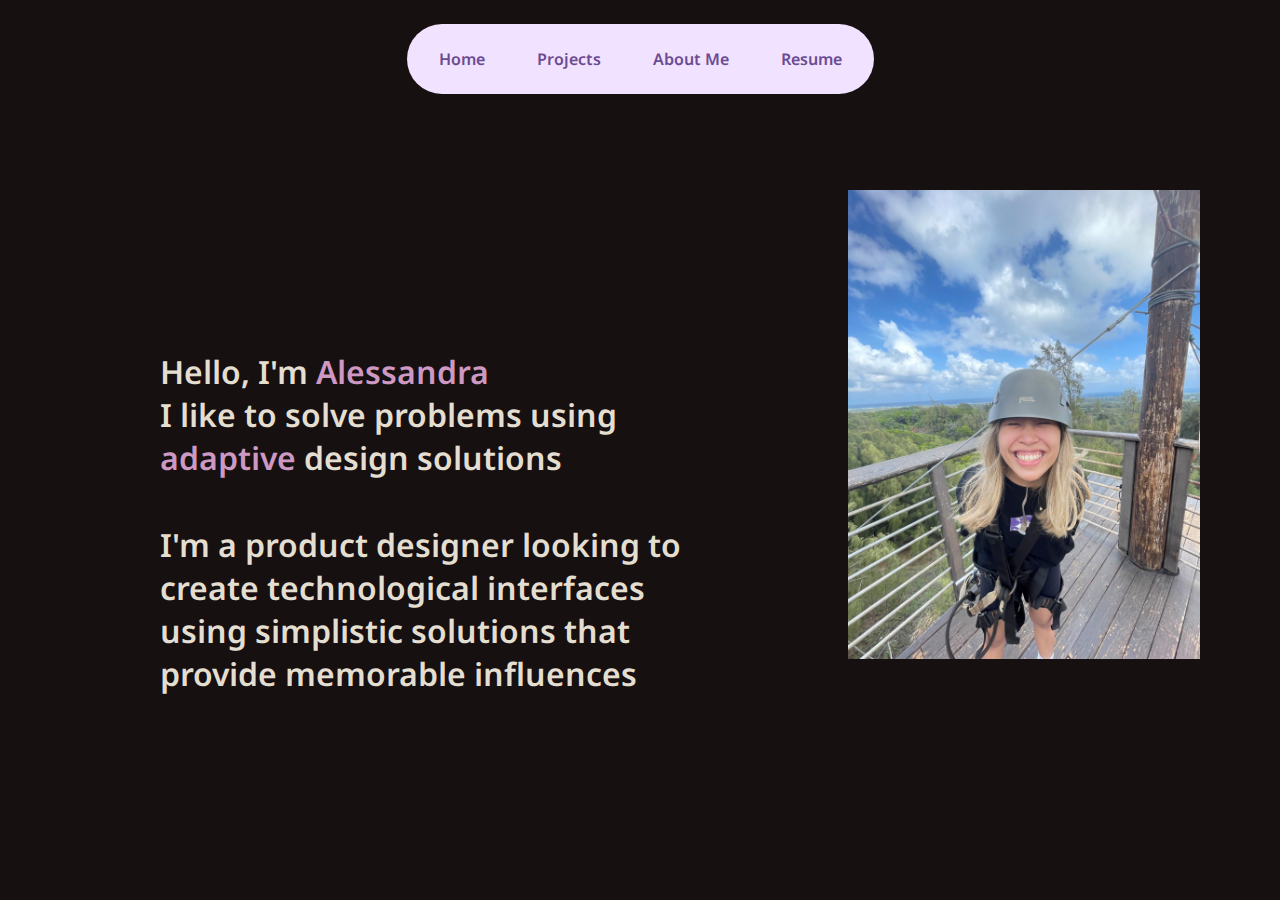
<file: 339P03_revised/339P03/index.html>
<!DOCTYPE html>

<html lang="en">
    <head>
        <meta charset="UTF-8">
        <meta name="viewport" content="width=device-width, initial-scale=1.0">
        <link rel="stylesheet" href="css/fonts.css">
        <link rel="stylesheet" href="css/styles.css">
        <link rel="styleheet" href="css/media-queries.css">
    </head>
    
    <body>
        <!-- nav bar -->
        <div class="nav-bar">
            <nav>
                <ul>
                    <li><a class="nav-button" href="index.html">Home</a></li>
                    <li><a class="nav-button" href="projects.html">Projects</a></li>
                    <li><a class="nav-button" href="aboutme.html">About Me</a></li>
                    <li><a class="nav-button" target="_blank" href="resume.pdf">Resume</a></li>
                </ul>
             </nav>
        </div>
        
        <!-- Feature -->
        <div class="feature contain-objects">

            <div class="main-text-box">
                <h1>Hello, I'm <span class="text-emp">Alessandra</span></h1> 
                <h1>I like to solve problems using</h1>
                <h1><span class="text-emp">adaptive</span> design solutions</h1>

                <br>
                <br>
                <h1>I'm a product designer looking to create technological interfaces using simplistic solutions that provide memorable influences</h1>
            </div>

            <div class="main-image-box">
                <img src="images/dp.jpeg" alt="Picture of Me">
            </div>


        </div>


    </body>
</html>
</file>
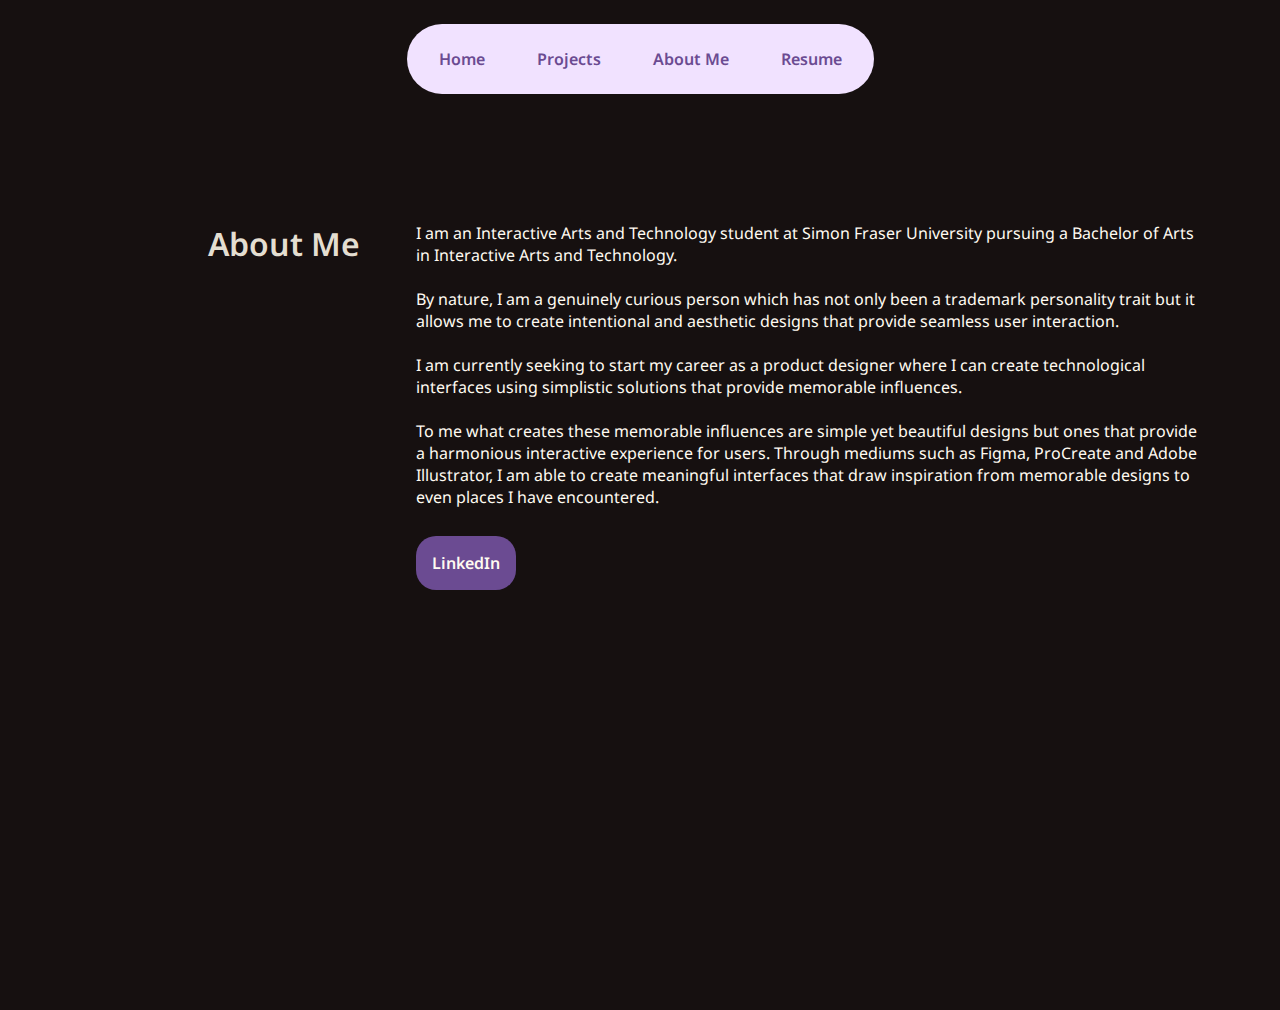
<file: 339P03_revised/339P03/aboutme.html>
<!DOCTYPE html>

<html lang="en">
    <head>
        <meta charset="UTF-8">
        <meta name="viewport" content="width=device-width, initial-scale=1.0">
        <link rel="stylesheet" href="css/fonts.css">
        <link rel="stylesheet" href="css/styles.css">
        <link rel="styleheet" href="css/media-queries.css">
    </head>
    
    <body>
        <!-- nav bar -->
        <div class="nav-bar">
            <nav>
                <ul>
                    <li><a class="nav-button" href="index.html">Home</a></li>
                    <li><a class="nav-button" href="projects.html">Projects</a></li>
                    <li><a class="nav-button" href="aboutme.html">About Me</a></li>
                    <li><a class="nav-button" target="_blank" href="resume.pdf">Resume</a></li>
                </ul>
             </nav>
        </div>
        
       <section class="feature about-me">
            <div class="contain-text about-title">
             <h1>About Me</h1>
            </div>

            <div class="contain-text about-text">
            
                <p>
                    I am an Interactive Arts and Technology student at Simon Fraser University pursuing a Bachelor of Arts in Interactive Arts and Technology.
                </p>
                <br>

                <p>
                    By nature, I am a genuinely curious person which has not only been a trademark personality trait but it allows me to create intentional and aesthetic designs that provide seamless user interaction.
                </p> 
                <br>
                <p>
                    I am currently seeking to start my career as a product designer where I can  create technological interfaces using simplistic solutions that provide memorable influences.
                </p>
                <br>
                <p>
                    To me what creates these memorable influences are simple yet beautiful designs but ones that provide a harmonious interactive experience for users. Through mediums such as Figma, ProCreate and Adobe Illustrator, I am able to create meaningful interfaces that draw inspiration from memorable designs to even places I have encountered.
                </p>

                <br>
                <br>
                <a class="btn" target="_blank" href="https://www.linkedin.com/in/sandy-chung-774777269">LinkedIn</a>
            </div>
        </section>
    </body>
</html>
</file>
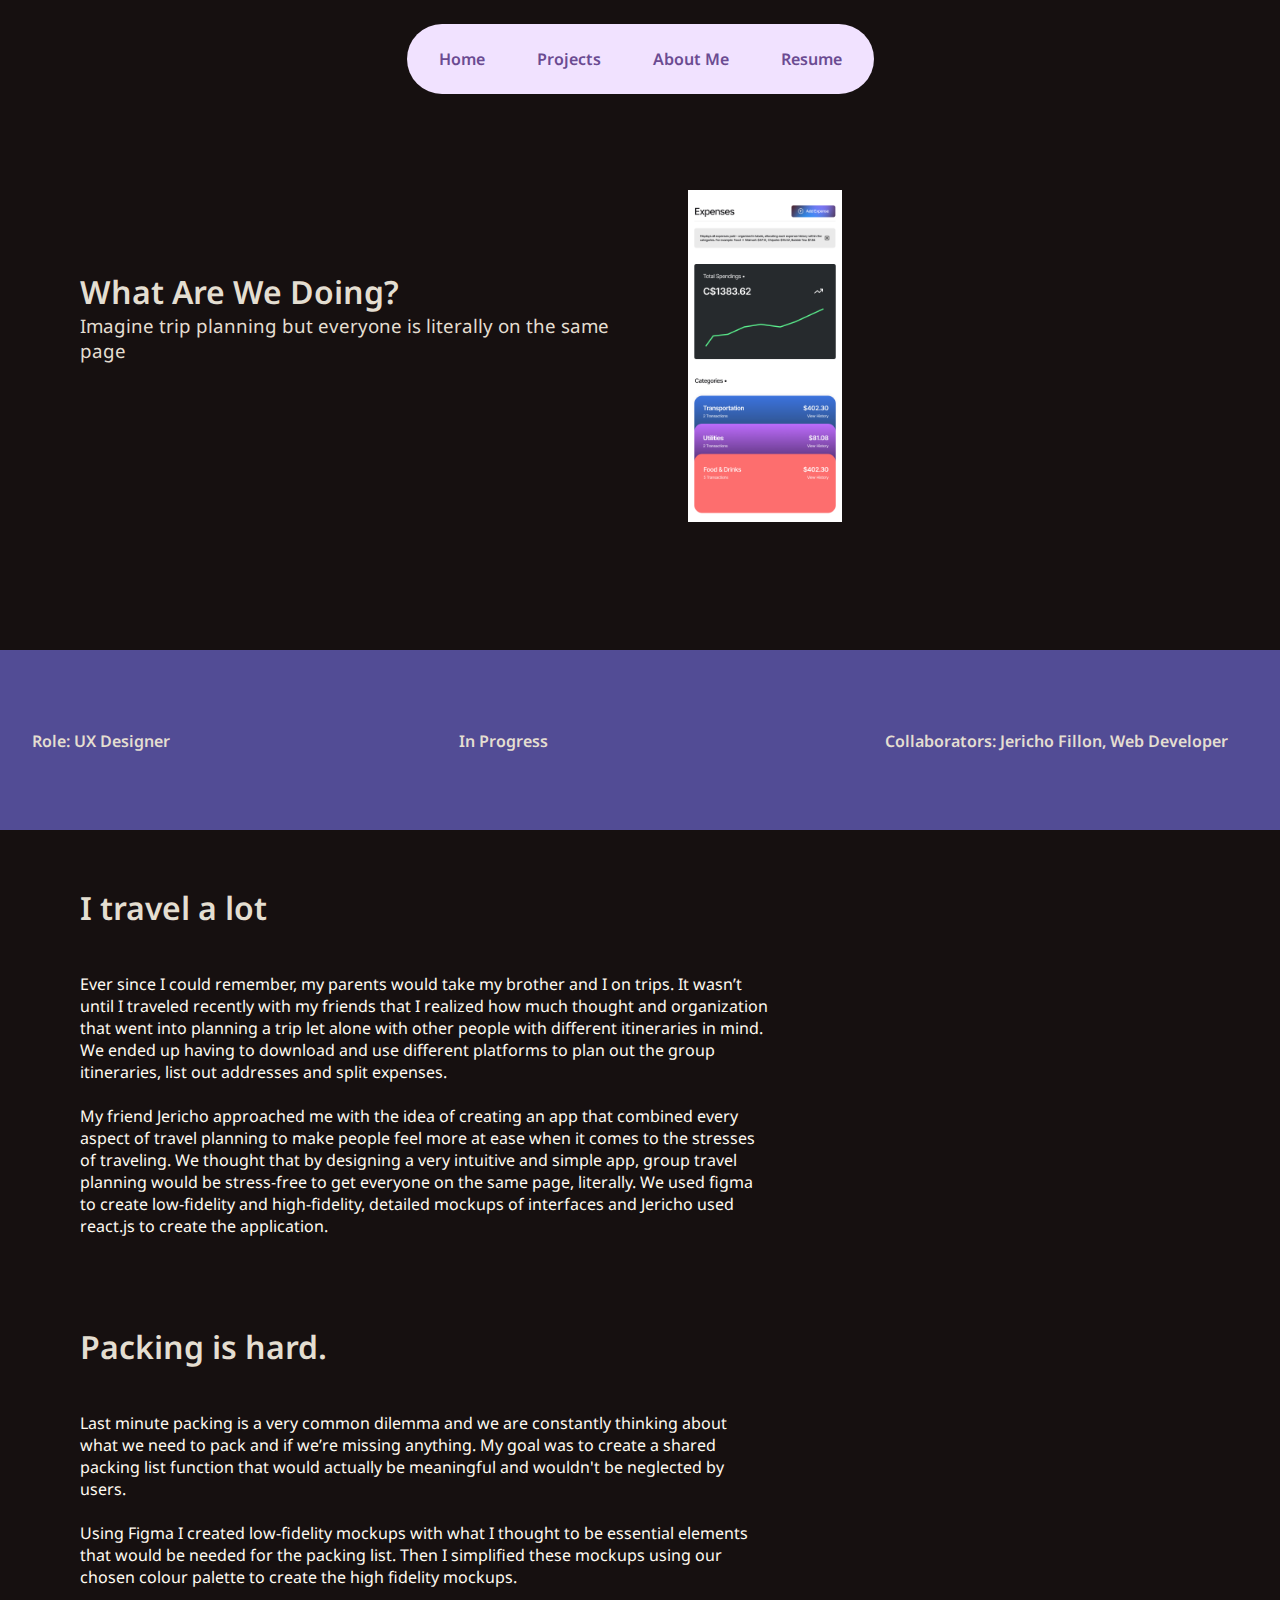
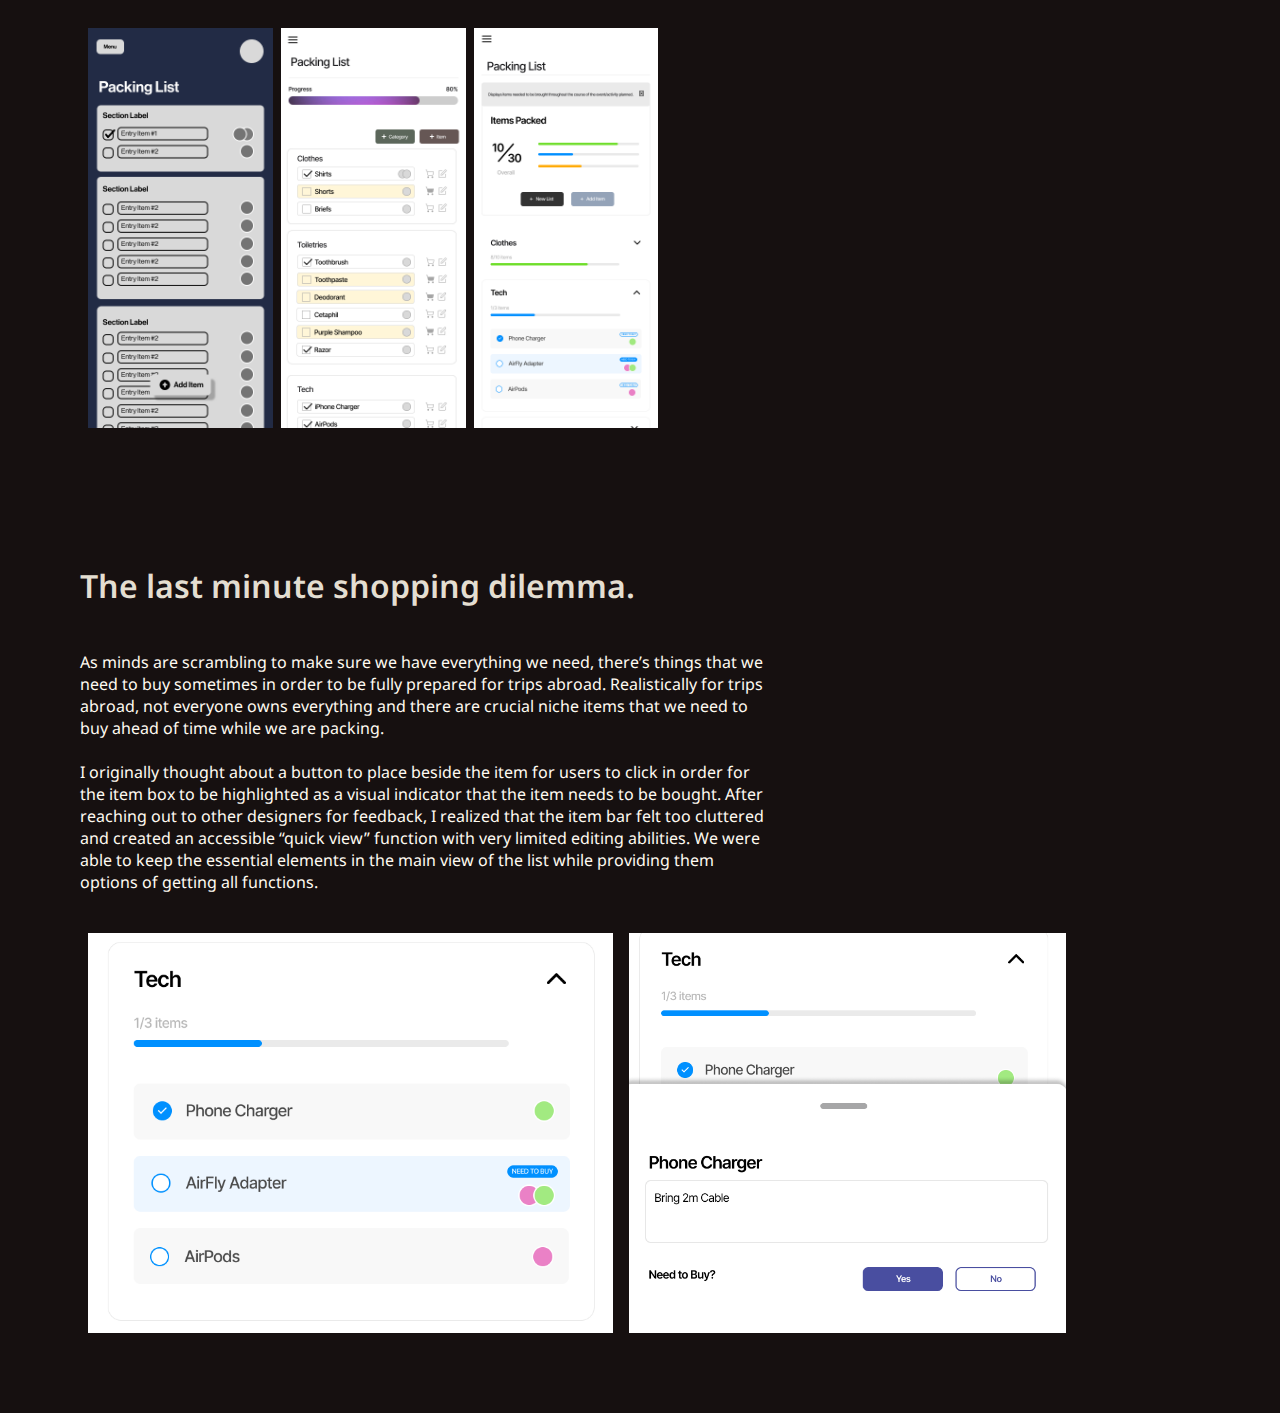
<file: 339P03_revised/339P03/app.html>
<!DOCTYPE html>

<html lang="en">
    <head>
        <meta charset="UTF-8">
        <meta name="viewport" content="width=device-width, initial-scale=1.0">
        <link rel="stylesheet" href="css/fonts.css">
        <link rel="stylesheet" href="css/styles.css">
        <link rel="styleheet" href="css/media-queries.css">
    </head>
    
    <body>
        <!-- nav bar -->
        <div class="nav-bar">
            <nav>
                <ul>
                    <li><a class="nav-button" href="index.html">Home</a></li>
                    <li><a class="nav-button" href="projects.html">Projects</a></li>
                    <li><a class="nav-button" href="aboutme.html">About Me</a></li>
                    <li><a class="nav-button" target="_blank" href="resume.pdf">Resume</a></li>
                </ul>
             </nav>
        </div>
        
        <!-- Feature -->
        <div class="feature project"> 
            <div class="contain-objects">

                <div class="text-box">
                    <h1>What Are We Doing?</h1>
                    <h3>Imagine trip planning but everyone is literally on the same page</h3>
                </div> 

                <div class="project-image-box app-feature-box">
                    <img src="images/dashboard.png" alt="FreshFit landing page">
                </div>
            </div>
        </div>


        <div class="project-info">
            <h4 class="p-info">Role: UX Designer</h4>
            <h4 class="p-info">In Progress</h4>
            <h4 class="p-info">Collaborators: Jericho Fillon, Web Developer</h4>
        </div>

        <div class="feature">

            <div class="project-context">
                <h1 >I travel a lot</h1>
                <br>
                <br>
                <p>Ever since I could remember, my parents would take my brother and I on trips. It wasn’t until I traveled recently with my friends that I realized how much thought and organization that went into planning a trip let alone with other people with different itineraries in mind. We ended up having to download and use different platforms to plan out the group itineraries, list out addresses and split expenses.</p>
            
                <br>
                <p>My friend Jericho approached me with the idea of creating an app that combined every aspect of travel planning to make people feel more at ease when it comes to the stresses of traveling. We thought that by designing a very intuitive and simple app, group travel planning would be stress-free to get everyone on the same page, literally. We used figma to create low-fidelity and high-fidelity, detailed mockups of interfaces and Jericho used react.js to create the application. </p>
            
            </div>


            <div class="project-context">     
                <h1>Packing is hard.</h1>
                <br>
                <br>
                <p>Last minute packing is a very common dilemma and we are constantly thinking about what we need to pack and if we’re missing anything. My goal was to create a shared packing list function that would actually be meaningful and wouldn't be neglected by users.</p>
                <br>
                <p>Using Figma I created low-fidelity mockups with what I thought to be essential elements that would be needed for the packing list. Then I simplified these mockups using our chosen colour palette to create the high fidelity mockups.</p>
            </div>  

            
            <div class="contain-objects image-display">



                <div class="project-images-row">
                    <img src="images/prototype_1.png">
                </div>

                <div class="project-images-row">
                    <img src="images/prototype_2.png">
                </div>
        
                <div class="project-images-row">
                    <img src="images/prototype_3.png">
                </div>

            </div>



            <div class="project-context">
                <h1>The last minute shopping dilemma.</h1>
                <br>
                <br>
                <p>As minds are scrambling to make sure we have everything we need, there’s things that we need to buy sometimes in order to be fully prepared for trips abroad. Realistically for trips abroad, not everyone owns everything and there are crucial niche items that we need to buy ahead of time while we are packing. </p>
                <br>
                <p>I originally thought about a button to place beside the item for users to click in order for the item box to be highlighted as a visual indicator that the item needs to be bought. After reaching out to other designers for feedback, I realized that the item bar felt too cluttered and created an accessible “quick view” function with very limited editing abilities. We were able to keep the essential elements in the main view of the list while providing them options of getting all functions. 
                </p>
            </div>

            <div class="contain-objects image-display">



                <div class="project-images-row app-1">
                    <img src="images/app_pl_view2.png">
                </div>

                <div class="project-images-row app-2">
                    <img src="images/app_pl_view1.png">
                </div>
        


            </div>

            

        </div>

    </div>
    </body>
</html>
</file>
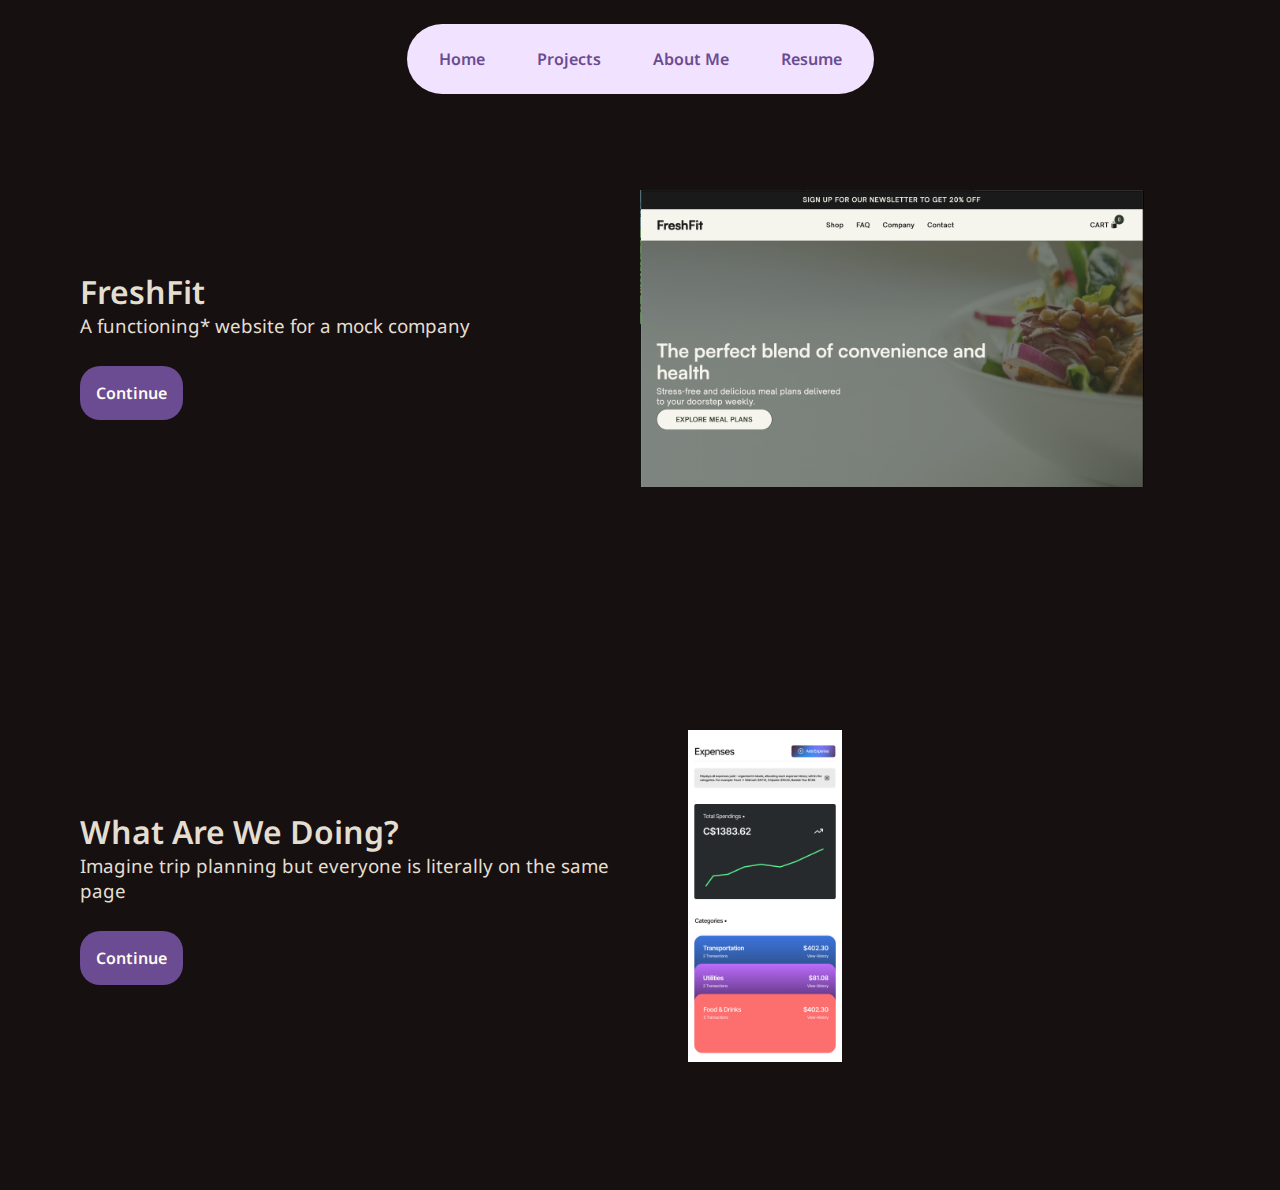
<file: 339P03_revised/339P03/projects.html>
<!DOCTYPE html>

<html lang="en">
    <head>
        <meta charset="UTF-8">
        <meta name="viewport" content="width=device-width, initial-scale=1.0">
        <link rel="stylesheet" href="css/fonts.css">
        <link rel="stylesheet" href="css/styles.css">
        <link rel="styleheet" href="css/media-queries.css">
    </head>
    
    <body>
        <!-- nav bar -->
        <div class="nav-bar">
            <nav>
                <ul>
                    <li><a class="nav-button" href="index.html">Home</a></li>
                    <li><a class="nav-button" href="projects.html">Projects</a></li>
                    <li><a class="nav-button" href="aboutme.html">About Me</a></li>
                    <li><a class="nav-button" target="_blank" href="resume.pdf">Resume</a></li>
                </ul>
             </nav>
        </div>
        
        <div class="feature project"> 
            <div class="contain-objects">

                <div class="text-box">
                    <h1>FreshFit</h1>
                    <h3>A functioning* website for a mock company</h3>
                    <br><br>
                    <a class="btn" href="web-dev-project.html">Continue</a>
                </div> 

                <div class="project-image-box">
                    <img src="images/freshfit.png" alt="FreshFit landing page">
                </div>
            </div>
        </div>


        <div class="feature project"> 
            <div class="contain-objects">

                <div class="text-box">
                    <h1>What Are We Doing?</h1>
                    <h3>Imagine trip planning but everyone is literally on the same page</h3>
                    <br><br>
                    <a class="btn" href="app.html">Continue</a>
                </div> 

                <div class="project-image-box app-feature-box">
                    <img src="images/dashboard.png" alt="FreshFit landing page">
                </div>
            </div>
        </div>
    
    </body>
</html>
</file>
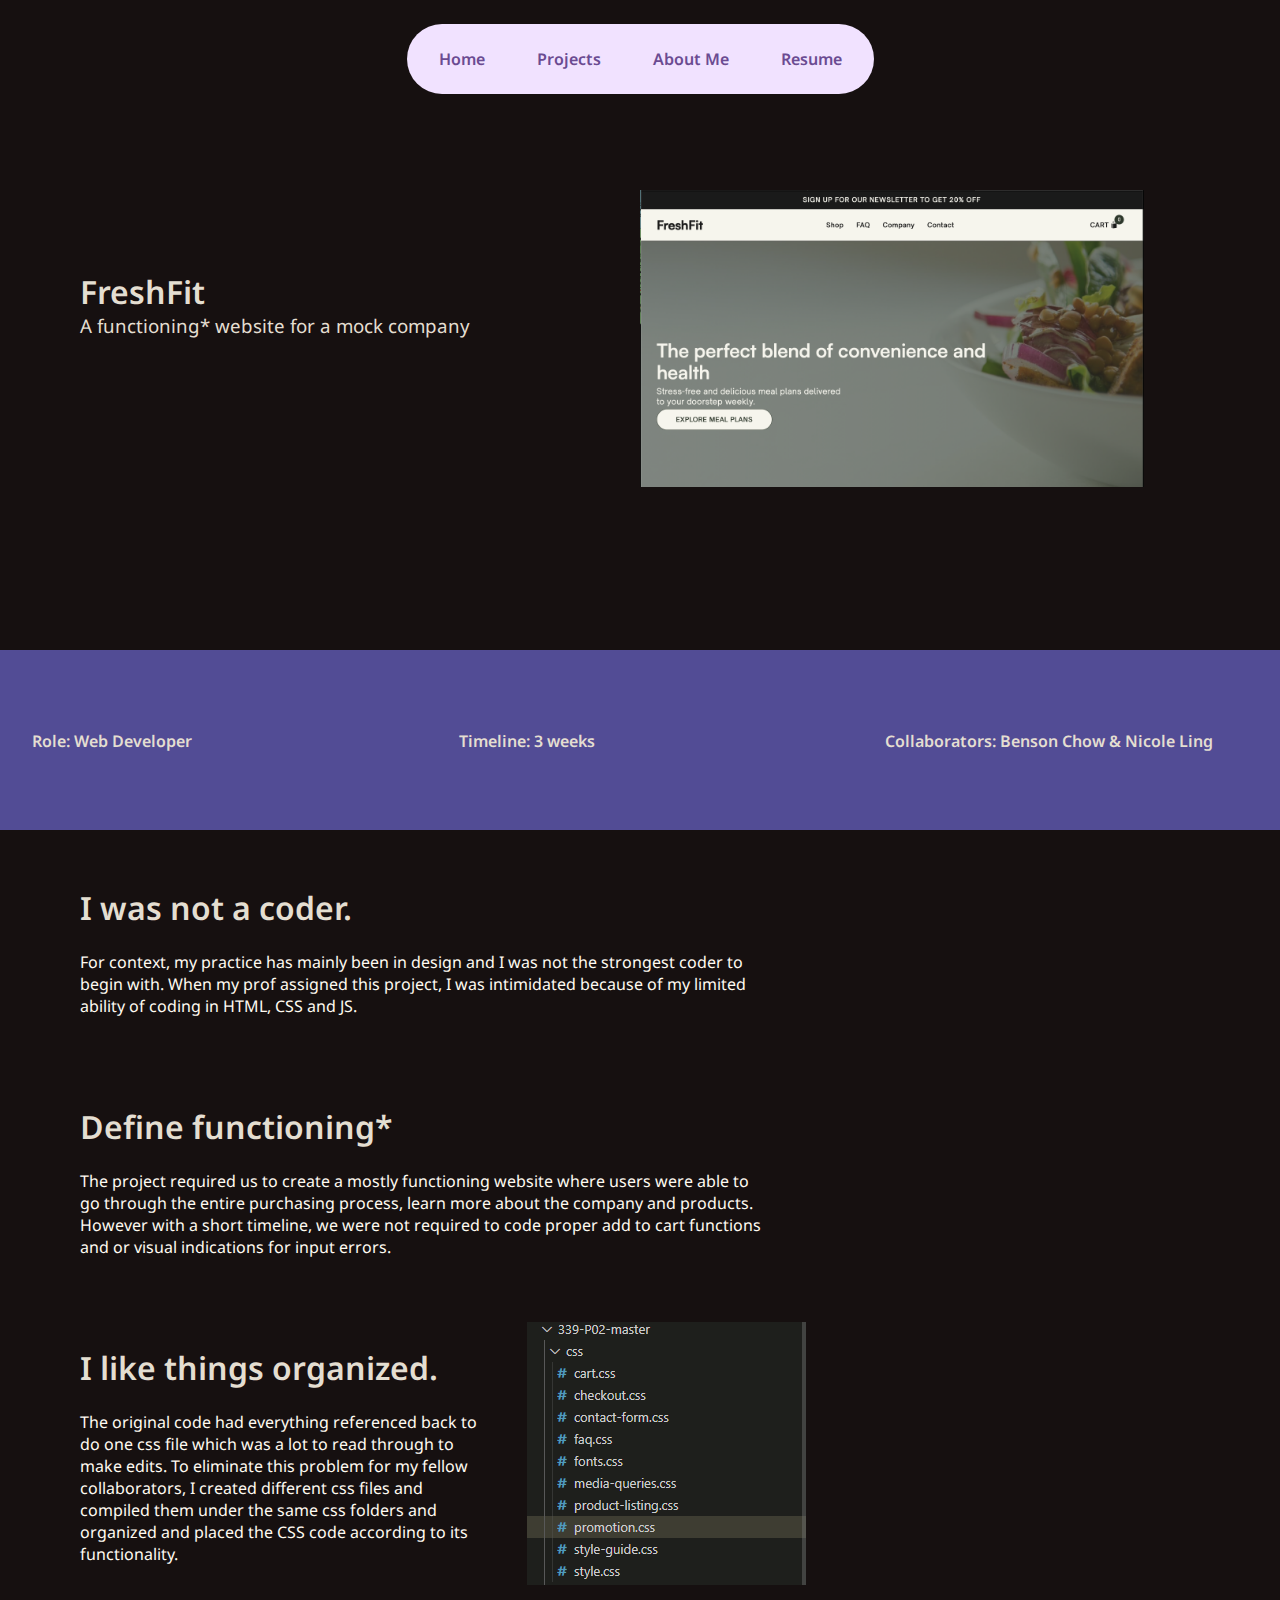
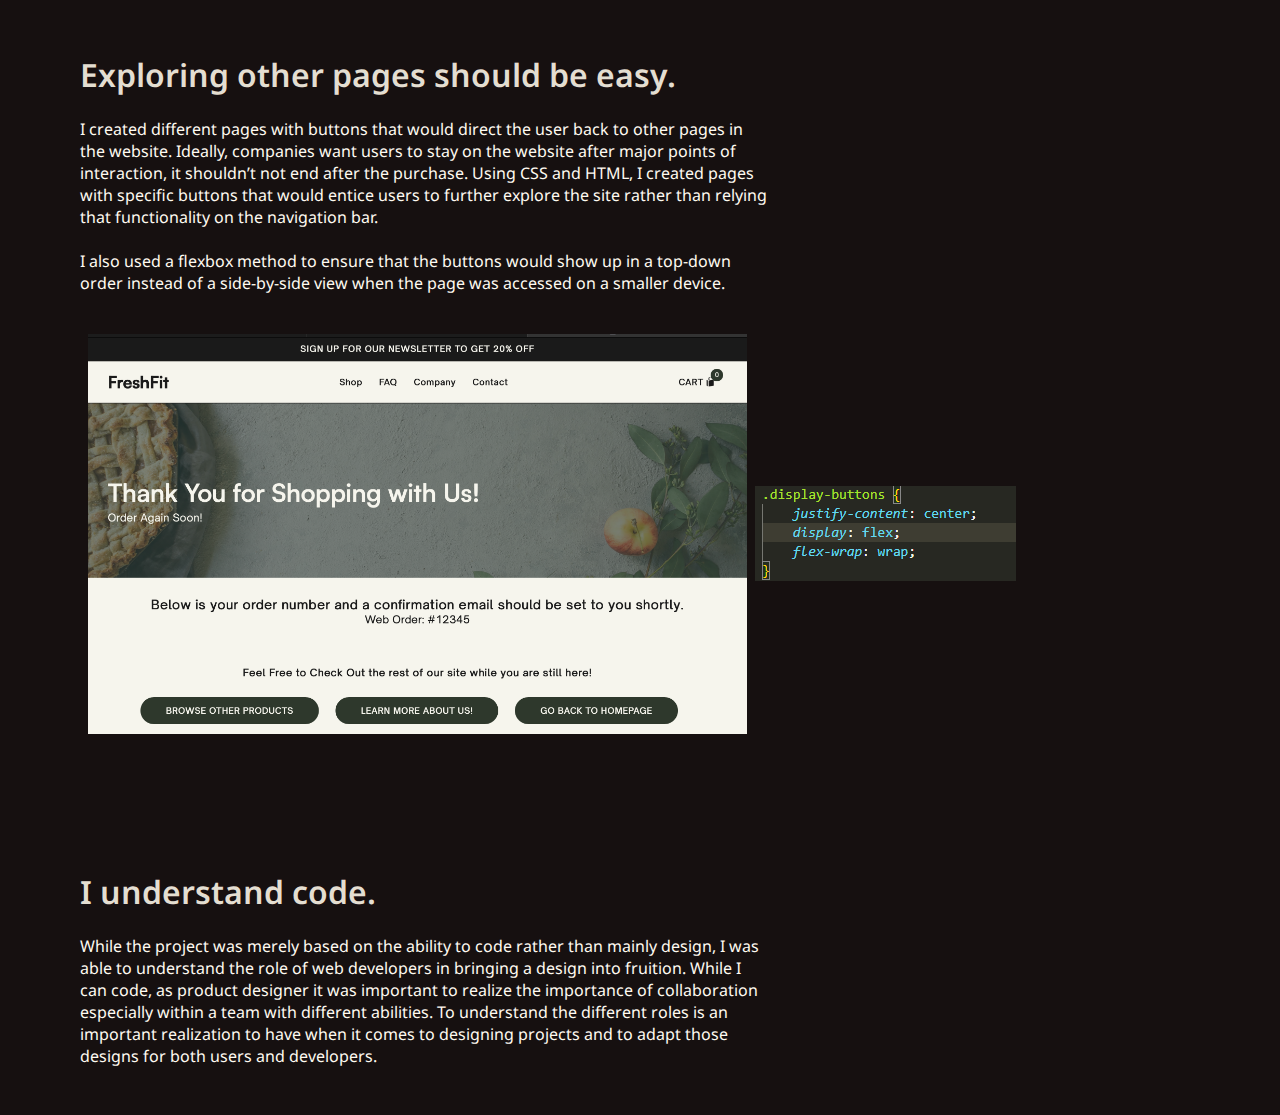
<file: 339P03_revised/339P03/web-dev-project.html>
<!DOCTYPE html>

<html lang="en">
    <head>
        <meta charset="UTF-8">
        <meta name="viewport" content="width=device-width, initial-scale=1.0">
        <link rel="stylesheet" href="css/fonts.css">
        <link rel="stylesheet" href="css/styles.css">
        <link rel="styleheet" href="css/media-queries.css">
    </head>
    
    <body>
        <!-- nav bar -->
        <div class="nav-bar">
            <nav>
                <ul>
                    <li><a class="nav-button" href="index.html">Home</a></li>
                    <li><a class="nav-button" href="projects.html">Projects</a></li>
                    <li><a class="nav-button" href="aboutme.html">About Me</a></li>
                    <li><a class="nav-button" target="_blank" href="resume.pdf">Resume</a></li>
                </ul>
             </nav>
        </div>
        
        <!-- Feature -->
        <div class="feature project">
      

            <div class="contain-objects">

                <div class="text-box">
                    <h1>FreshFit</h1>
                    <h3>A functioning* website for a mock company</h3>
                </div> 

                <div class="project-image-box">
                    <img src="images/freshfit.png" alt="FreshFit landing page">
                </div>
            </div>
        </div>


        <div class="project-info">
            <h4 class="p-info">Role: Web Developer</p>
            <h4 class="p-info">Timeline: 3 weeks</p>
            <h4 class="p-info">Collaborators: Benson Chow & Nicole Ling</p>
        </div>

        <div class="feature">

            <div class="project-context">
                <h1>I was not a coder.</h1>
                <br>
                <p>For context, my practice has mainly been in design and I was not the strongest coder to begin with. When my prof assigned this project, I was intimidated because of my limited ability of coding in HTML, CSS and JS.</p>

            </div>

            <div class="project-context">
                <h1>Define functioning*</h1>
                <br>
                <p>The project required us to create a mostly functioning website where users were able to go through the entire purchasing process, learn more about the company and products. However with a short timeline, we were not required to code proper add to cart functions and or visual indications for input errors. </p>
            </div>

            <div class="contain-project">

                <div class="project-context">
                    <h1>I like things organized.</h1>
                    <br>
                    <p>The original code had everything referenced back to do one css file which was a lot to read through to make edits. To eliminate this problem for my fellow collaborators, I created different css files and compiled them under the same css folders and organized and placed the CSS code according to its functionality. </p>
                </div>

                <div class="coding-img-box">
                    <img src="images/code2.png">
                </div>

            </div>

            <div class="project-context">

                <h1>Exploring other pages should be easy.</h1>
                <br>
                <p>I created different pages with buttons that would direct the user back to other pages in the website. Ideally, companies want users to stay on the website after major points of interaction, it shouldn’t not end after the purchase. Using CSS and HTML, I created pages with specific buttons that would entice users to further explore the site rather than relying that functionality on the navigation bar. </p>
                
                <br>
                <p>I also used a flexbox method to ensure that the buttons would show up in a top-down order instead of a side-by-side view when the page was accessed on a smaller device. </p>
            
            </div>

            
            <div class="contain-objects image-display">


                <div class="project-images-row">
                    <img src="images/freshfit_thankyou.png">
                </div>

                <div class="project-images-row code-1">
                    <img src="images/code1.png">
                </div>
        

            </div>

            <div class="project-context reflection">

                <h1>I understand code.</h1>
                <br>
                <p>While the project was merely based on the ability to code rather than mainly design, I was able to understand the role of web developers in bringing a design into fruition. While I can code, as product designer it was important to realize the importance of collaboration especially within a team with different abilities. To understand the different roles is an important realization to have when it comes to designing projects and to adapt those designs for both  users and developers. </p>
            </div>

        </div>
    </body>
</html>
</file>
<file: 339P03_revised/339P03/css/fonts.css>
@font-face {
    font-family: "Noto Sans";
    font-weight: bolder;
    font-style: normal;
    src: url(../fonts/Noto_Sans/NotoSans-Bold.ttf);
}

@font-face {
    font-family: "Noto Sans";
    font-weight: normal;
    font-style: normal;
    src: url(../fonts/Noto_Sans/NotoSans-Regular.ttf);
}

@font-face {
    font-family: "Noto Sans";
    font-weight: bold;
    font-style: normal;
    src: url(../fonts/Noto_Sans/NotoSans-SemiBold.ttf);
}
</file>
<file: 339P03_revised/339P03/css/styles.css>
*{
    margin: 0;
    padding: 0;
    box-sizing: border-box;
    font-family: 'Noto Sans';
    color: var(--base-black);

}

:root{
    --dark-purple: #846B9D;
    --light-purple: #F1E2FF;
    --cream: #FFFAF1;
    --grey: #474646;

  /* my colours */
  --base-black: #161010;
  --txt-highlight: #CD98C2;
  --light-purple: #F1E2FF;
  --dark-purple: #6B4B92;
  --txt-beige: #E4DED1;
  --blue-purple: #524C95;
}

/* text elements */
h1{
    color: var(--txt-beige);
    font-weight: bolder;
    font-size: 2rem;
}

h2{
    color: var(--grey);
    font-weight: bold;
}

h3{
    color: var(--txt-beige);
    font-weight: normal;
}

h4{
    color: var(--txt-beige);
}
p{
    color: var(--cream);
    font-weight: normal;
}

body{
    background-color: var(--base-black);
}

.text-emp{
    color: var(--txt-highlight);
}


/* button */
.btn{
    border-radius: 20px;
    padding: 1rem;
    background-color: var(--dark-purple);
    font-weight: bold;
    color:var(--cream);
    text-decoration: none;
    transition: all .3s ease;
}

.btn:hover{
    background-color: var(--cream);
    color: var(--grey);
}

/* nav bar styling */
/* Reference for navigation bar animation: https://www.youtube.com/watch?v=mu-sc9OO2Pw */
.nav-bar{
    align-items: center;
    justify-content: center;
    display: flex;
    background-color: var(--base-black);
    padding-bottom: 1rem;
}

nav{
    margin-top: 1.5rem;
    background-color: var(--light-purple);
    border-radius: 50px;
    padding-top: 1.5rem;
    padding-bottom: 1.5rem;
    padding-right: 0.5rem;
    padding-left: 0.5rem;
}

nav ul li{
    list-style: none;
    display: inline-block;
    text-align: center;
    background-color: var(--light-purple);

} 

.nav-button{
    background-color: var(--light-purple);
    text-decoration: none;
    font-weight: bold;
    color: var(--dark-purple);
    list-style: none;
    display: inline-block;
    padding-right: 1.5rem;
    padding-left: 1.5rem;
    position: relative;
    z-index: 2;
    transition: color 0.5s;
}


.nav-button::after{
    content: '';
    background: var(--dark-purple);
    width: 110%;
    height: 300%;
    border-radius: 50px;
    position: absolute;
    top:50%;
    left: 50%;
    transform: translate(-50%, -50%);
    z-index: -1;
    opacity: 0;
    transition: right 0.2s, opacity 0.5s;
}

.nav-button:hover{
    color: var(--cream);
}

.nav-button:hover::after{
    top: 50%;
    opacity: 1;
}

.contain-objects{
    display: flex;
    padding: 5rem;

}

.main-image-box{
    flex:50%;
}

.main-image-box img{
    padding-left: 10rem;
    width: 40vw;
    height: auto;
}


.text-box{
    flex: 50%;
    padding-top: 5rem;
    color: var(--txt-beige);
}



/* feature */
.feature{
    background-color:var(--base-black);
    height: 80vh;
}

.main-text-box{
    padding-top: 10rem;
    padding-left: 5rem;
}

/* Homepage Styles */
.name{
    padding-bottom: 0;
    padding-left:2.5rem;
}



.who-am-i{
    background-color: var(--cream);
    color: var(--dark-purple);
    height: 40vh;
}

/* About Me Page styling */

.about-me{
    padding-top: 7rem;
    height: 100vh;
    display: flex;
}




.about-title{
    text-align: right;
    flex: 20%;
    padding-right:1.5rem;
}

.about-text{
    text-align: left;
    flex:60%;
    padding-left: 2rem;
    padding-right: 5rem;
    
}


.context{
    background-color: var(--cream);
    height: 70vh;
}

.context p{
    color:var(--grey);
}

.process-analysis{
    background-color: var(--grey);
    height: 70vh;
}


/* Styling for the Projects*/



.project{
    height: 60vh;
}

.project-image-box{
    flex: 50%;
}

.project-image-box img{
    height: auto;
    width: 90%;
}

.project-info{
    background-color: var(--blue-purple);
    height: 20vh;
    display: flex;
}

.p-info{
    padding-left: 2rem;
    flex: 33.3%;
    padding-top: 5rem;
    flex-wrap: wrap;

}

.app-feature-box{
    padding-left: 3rem;
    
}
.app-feature-box img{
    width:30%;
    height: auto;
    max-height: 400px;
}

/* Basic Project Info */
.project-context{
    padding-top: 3.5rem;
    padding-left: 5rem;
    padding-bottom: 2rem;
    width: 60vw;
}


.project-images-row{
    display: flex;
    padding-left: 0.5rem;
}


.project-images-row img{
    flex:100%;
    width:40%;
    height: auto;
    max-height: 400px;
    vertical-align: middle;
    object-fit: cover;
}

.app-2{
    padding-left: 1rem;
}

.image-display{
    padding-top: 0.5rem;
}

.reflection{
    padding-bottom:3rem;
}
.contain-project{
    display: flex;
}

.coding-img-box{
    padding-top: 2rem;
    width: 100%;
    height: auto;
    padding-left: 2rem;
}

.code-1 img{
    object-fit: none;
}
</file>
<file: 339P03_revised/339P03/css/media-queries.css>
/* design for phone */
@media screen and (max-width:800px){

   .main-text-box{
        font-size:1rem;
   }
}
</file>
